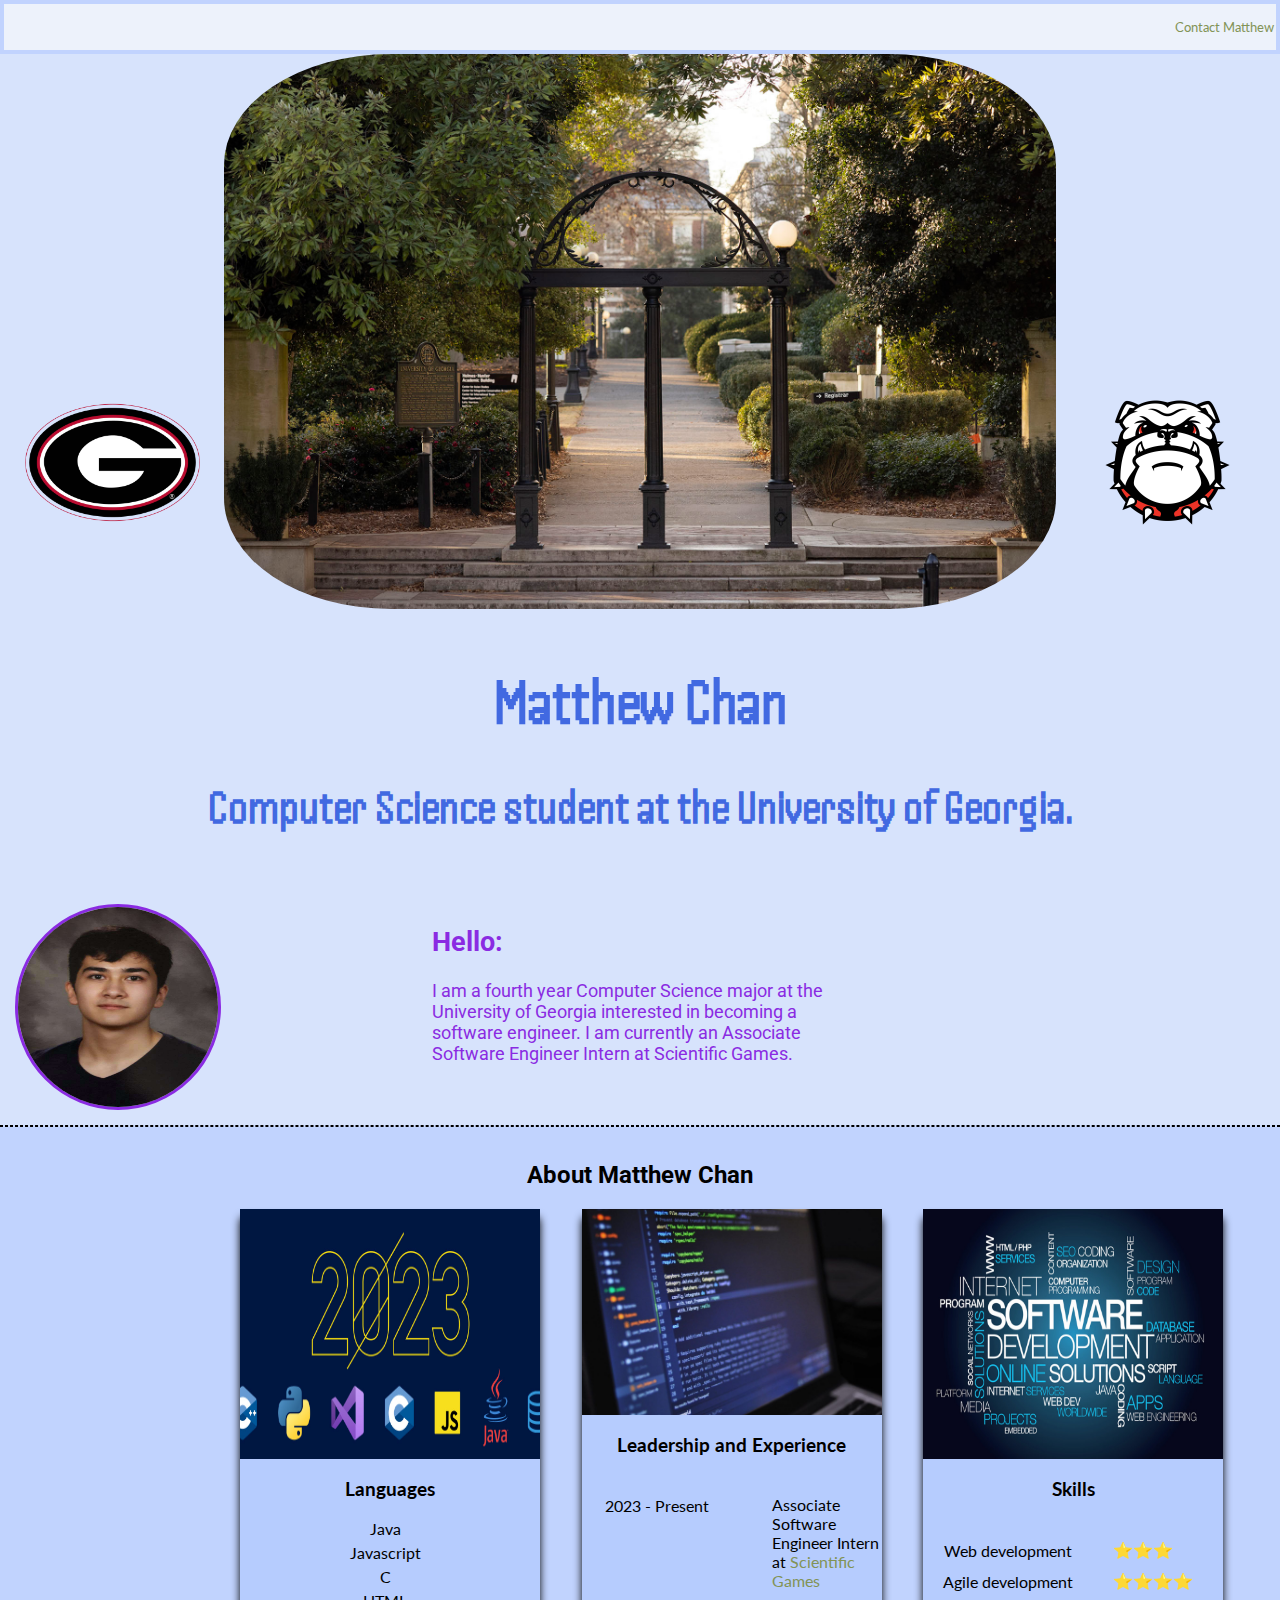
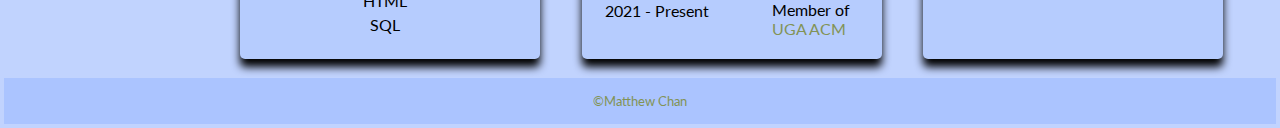
<file: index.html>
<!DOCTYPE html>
<html lang="en">

<head>
    <meta charset="UTF-8">
    <meta name="viewport" content="width=device-width, initial-scale=1.0">
    <link rel="preconnect" href="https://fonts.googleapis.com">
    <link rel="preconnect" href="https://fonts.gstatic.com" crossorigin>
    <link href="https://fonts.googleapis.com/css2?family=Handjet&family=Lato&family=Roboto&display=swap"
        rel="stylesheet">
    <link rel="stylesheet" href="css/style.css">
    <title>Matthew Chan</title>
</head>

<body>
    <nav>
        <a href="contact.html">
            <p> Contact Matthew</p>
        </a>
    </nav>

    <section class="Banner">
        <img src="/images/arch.jpg" alt="Arch at UGA" class="Arch">
        <img src="/images/logo.jpg" alt="UGA logo" class="Logo">
        <img src="/images/bulldog.png" alt="UGA mascot" class="Mascot">
    </section>

    <section class="Statement">
        <h1> Matthew Chan</h1>
        <h2> Computer Science student at the University of Georgia.</h2>
    </section>

    <section class="Introduction">
        <img class="Portrait" src="/images/portrait.jpg" alt="A picture of me my senior year of high school.">
        <div class="background">
            <h2> Hello:</h2>
            <p> I am a fourth year Computer Science major at the University of Georgia interested in becoming a software
                engineer. I am currently an Associate Software Engineer Intern at Scientific Games.</p>
        </div>

    </section>
    <div class="Index">
        <hr>
    </div>

    <section class="About">
        <h2> About Matthew Chan</h2>
        <div class="three-col">
            <div class="card">
                <img src="images/languages.jpg" alt="Programming languages.">
                <h3> Languages</h3>
                <ul>
                    <li> Java</li>
                    <li> Javascript</li>
                    <li> C</li>
                    <li> HTML</li>
                    <li> SQL</li>
                </ul>
            </div>
            <div class="card">
                <img src="images/experience.jpg" alt="experience.">
                <h3> Leadership and Experience</h3>
                <dl>
                    <dt> 2023 - Present
                    <dd> Associate Software Engineer Intern at <a href="https://www.scientificgames.com/"
                            target="_blank">
                            Scientific Games</a> </dd>
                    </dt>
                    <dt> 2021 - Present
                    <dd> Member of <a href="https://acm-uga.github.io/" target="_blank"> UGA ACM</a></dd>
                    </dt>
                </dl>
            </div>
            <div class="card">
                <img src="images/skills.jpg" alt="skills.">
                <h3> Skills</h3>
                <dl>
                    <dt>Web development
                    <dd> ⭐⭐⭐ </dd>
                    </dt>
                    <dt>Agile development
                    <dd> ⭐⭐⭐⭐</dd>
                    </dt>
                </dl>
            </div>
        </div>
    </section>

    <footer>
        <a href="contact.html">
            <p> &copy;Matthew Chan</p>
        </a>
    </footer>
</body>

</html>
</file>
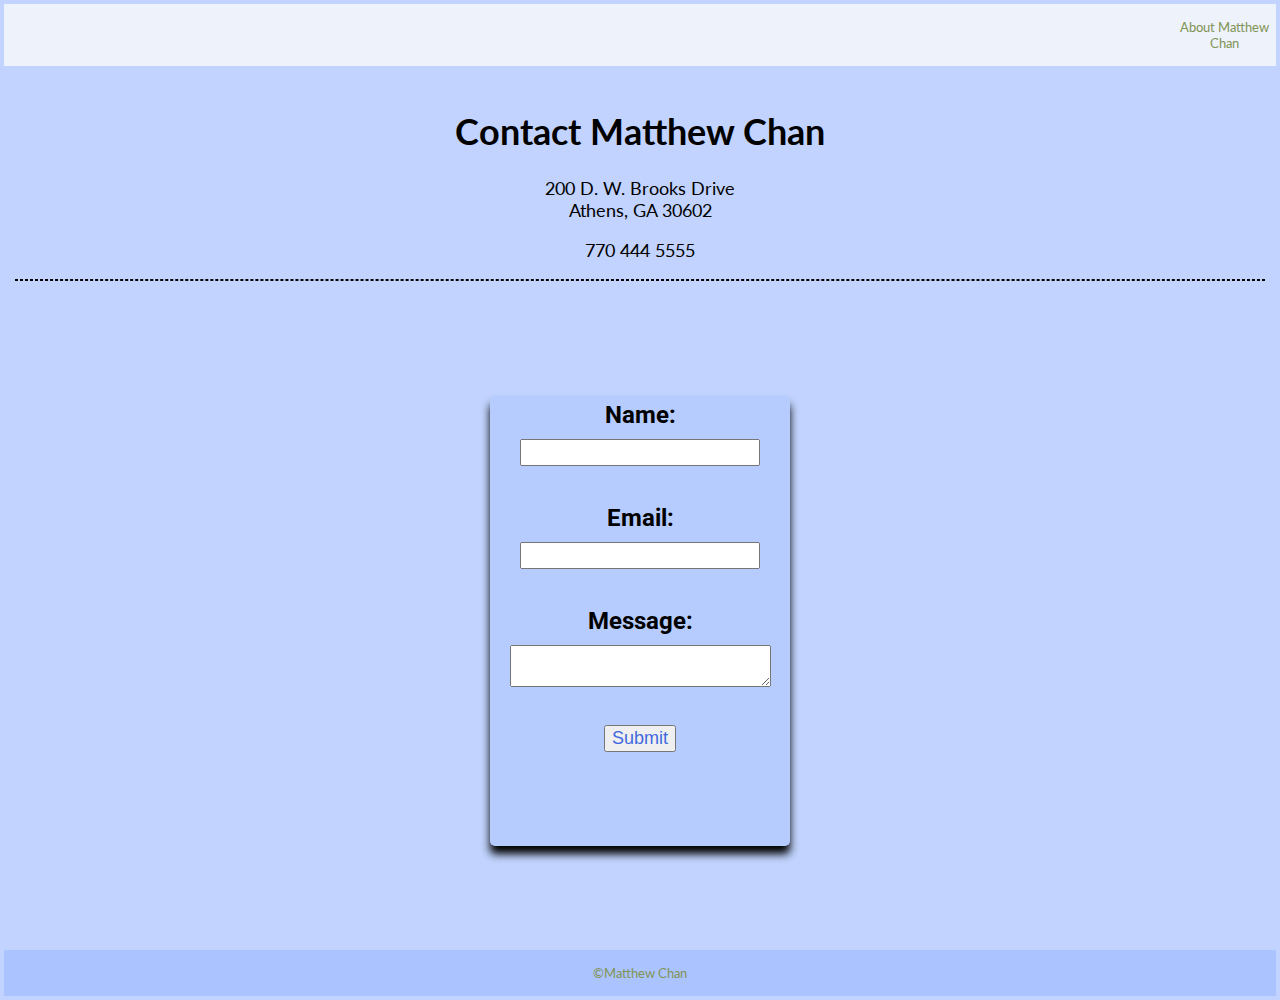
<file: contact.html>
<!DOCTYPE html>
<html lang="en">
<head>
    <meta charset="UTF-8">
    <meta name="viewport" content="width=device-width, initial-scale=1.0">
    <link rel="preconnect" href="https://fonts.googleapis.com">
<link rel="preconnect" href="https://fonts.gstatic.com" crossorigin>
<link href="https://fonts.googleapis.com/css2?family=Handjet&family=Lato&family=Roboto&display=swap" rel="stylesheet">
    <link rel="stylesheet" href="css/style.css">
    <title> Contact Matthew Chan</title>
</head>
<body>
    <nav>
      <a href="index.html"> <p> About Matthew Chan</p> </a>
    </nav>

<div class="contact-info">
    <h1> Contact Matthew Chan</h1>
    <p> 200 D. W. Brooks Drive <br> Athens, GA 30602 </p>
    <p> 770 444 5555</p>
    <hr>
</div>

    <div class="one-col">
        <div class="card">
    <form action="mailto:mc67227@uga.edu" method="post">
        <label for="name"> Name:</label>
        <input type="text" id="name" name="name">
        <br>

        <label for="email"> Email:</label>
        <input type="email" id="email" name="email">
        <br>

        <label for="message"> Message:</label>
        <textarea id="message" name="message" rows="2" cols="24"> </textarea>
        <br>

        <input type="submit" id="submit" name="submit">
    </form>
</div>
</div>

    <footer> 
        <a href="index.html"> <p>&copy;Matthew Chan</p></a>
    </footer>
    
</body>
</html>
</file>
<file: css/style.css>
body {
    margin: 0 0 0 0;
}

nav {

    background-color: #EDF2FB;
    padding: 1px;
    border-style: solid;
    border-color: #C1D3FE;
    border-width: 4px;
    display: flex;
    justify-content: flex-end;
    font-family: 'Lato', sans-serif;
    font-size: small;
    color: white;
}

nav a {
    padding: 1px 1px;
    border-radius: 10px;
    width: 100px;
    text-align: center;
}

nav a:hover {
    background-color: #E2EAFC;
}

footer {
    background-color: #ABC4FF;
    padding: 1px;
    border-style: solid;
    border-color: #C1D3FE;
    border-width: 4px;
    display: flex;
    justify-content: center;
    font-family: 'Lato', sans-serif;
    font-size: small;
    color: white;
}

footer a:hover {
    background-color: #E2EAFC;
}

footer a {
    padding: 1px 1px;
    border-radius: 10px;
    width: 100px;
    text-align: center;
}

.Banner {
    border-style: none;
    padding: 0;
    margin: 0;
    background-color: #D7E3FC;
}

.Banner .Arch {
    position: relative;
    display: block;
    margin-top: 0;
    margin-left: auto;
    margin-right: auto;
    width: 65%;
    height: 20%;
    border-radius: 20%;
}

.Banner .Logo {
    position: absolute;
    width: 175px;
    top: 375px;
    left: 25px;
}

.Banner .Mascot {
    position: absolute;
    width: 175px;
    top: 375px;
    right: 25px;
}

.Statement {
    background-color: #D7E3FC;
    padding: 15px;
    font-family: 'Handjet', cursive, 'Lato', sans-serif;
    font-size: xx-large;
    color: royalblue;
    text-align: center;
}

.Introduction {
    background-color: #D7E3FC;
    padding: 15px;
    font-family: 'Roboto', sans-serif;
    font-size: large;
    color: blueviolet;
    display: grid;
    grid-template-columns: 1fr 1fr 1fr;
}

.Introduction .Portrait {
    border-radius: 50%;
    border: solid;
    width: 200px;
    height: 200px;
}

.About {
    background-color: #C1D3FE;
    padding: 15px;
    font-family: 'Roboto', sans-serif;
    font-size: medium;
    color: black;
    text-align: center;
}

a {
    color: #829356;
    text-decoration: none;
}

a:hover {
    background-color: #E2EAFC;
    color: black;
}

.Index hr {
    background-color: #CCDBFD;
    border-width: 1px;
    border-color: black;
    border-style: dashed;
    margin: 0;
}

.contact-info hr {
    background-color: #C1D3FE;
    border-width: 1px;
    border-color: black;
    border-style: dashed;
    margin: 0;
}


.three-col {
    display: grid;
    grid-template-columns: 1fr 1fr 1fr;
    justify-content: space-evenly;
    margin: 0 0 0 225px;
}

.one-col {
    display: flex;
    justify-content: center;
    flex-direction: row;
    padding: 100px;
    background-color: #C1D3FE;
}

.card {
    box-shadow: 0 8px 8px black;
    background-color: #B6CCFE;
    border-radius: 5px;
    width: 300px;
    height: 450px;
    align-items: center;
    transition: 0.2s;
    display: flex;
    flex-direction: column;
    font-family: 'Lato', sans-serif;
}

.card:hover {
    box-shadow: 0 16px 16px black;
}

.card img {
    width: 300px;
    height: 250px;
}

.card ul {
    list-style-type: none;
    display: grid;
    grid-template-columns: 1fr;
    margin: 0 50px 0 0;
}

.card dl {
    display: grid;
    grid-template-columns: 1fr 1fr;
}

.card li {
    margin: auto 5px 5px;
}

.card dt {
    text-align: center;
    padding: 0;
    margin: 6px 0;
}

.card dd {
    text-align: left;
    padding: 5px 0;
}

.card form {
    display: flex;
    flex-direction: column;
    align-items: center;
    font-family: 'Roboto', sans-serif;
    font-size: x-large;
}

.card form label {
    font-weight: bold;
    margin: 5px auto;
}

.card form input {
    padding: 10px auto;
    margin: 5px auto;
    color: royalblue;
    font-size: large;
}

.card form textarea {
    padding: 10px auto;
    margin: 5px auto;
    color: royalblue;
    font-size: large;
}

.contact-info {
    background-color: #C1D3FE;
    padding: 15px;
    font-family: 'Lato', sans-serif;
    font-size: large;
    color: black;
    text-align: center;
}
</file>
